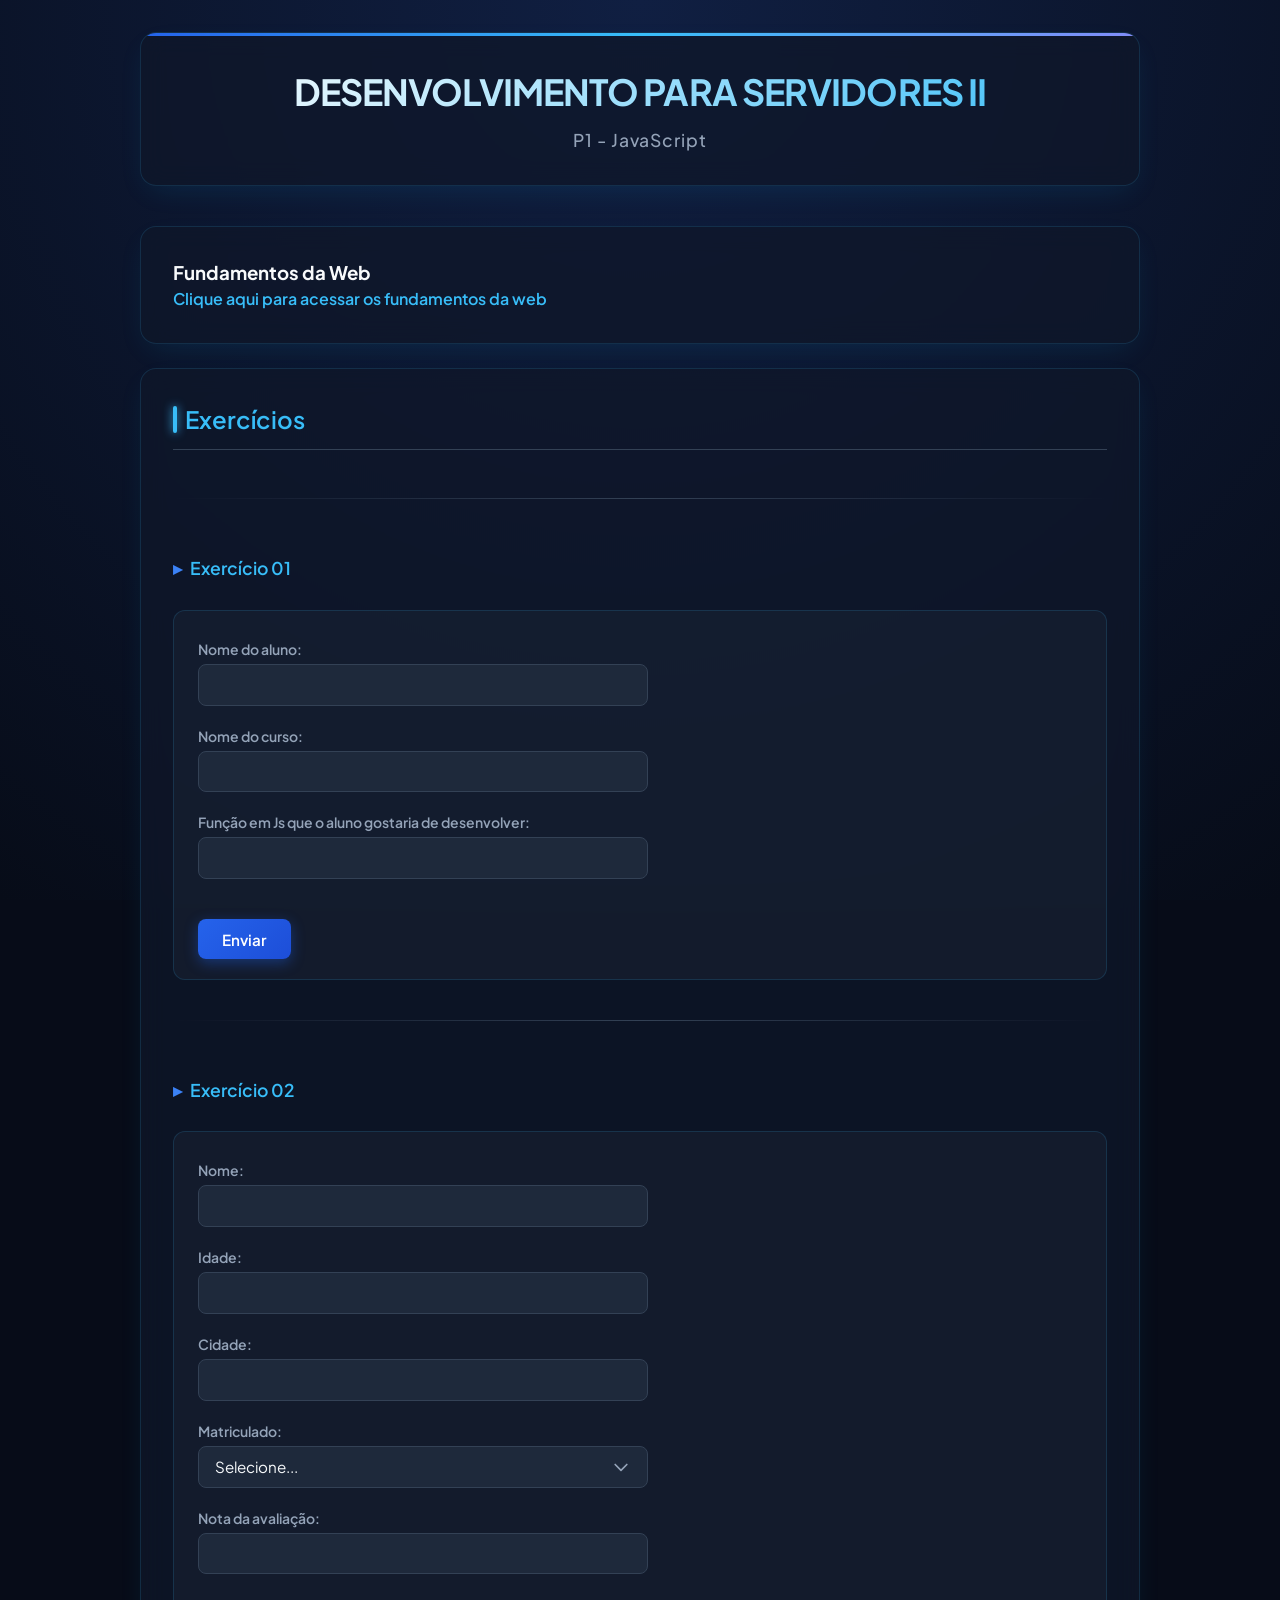
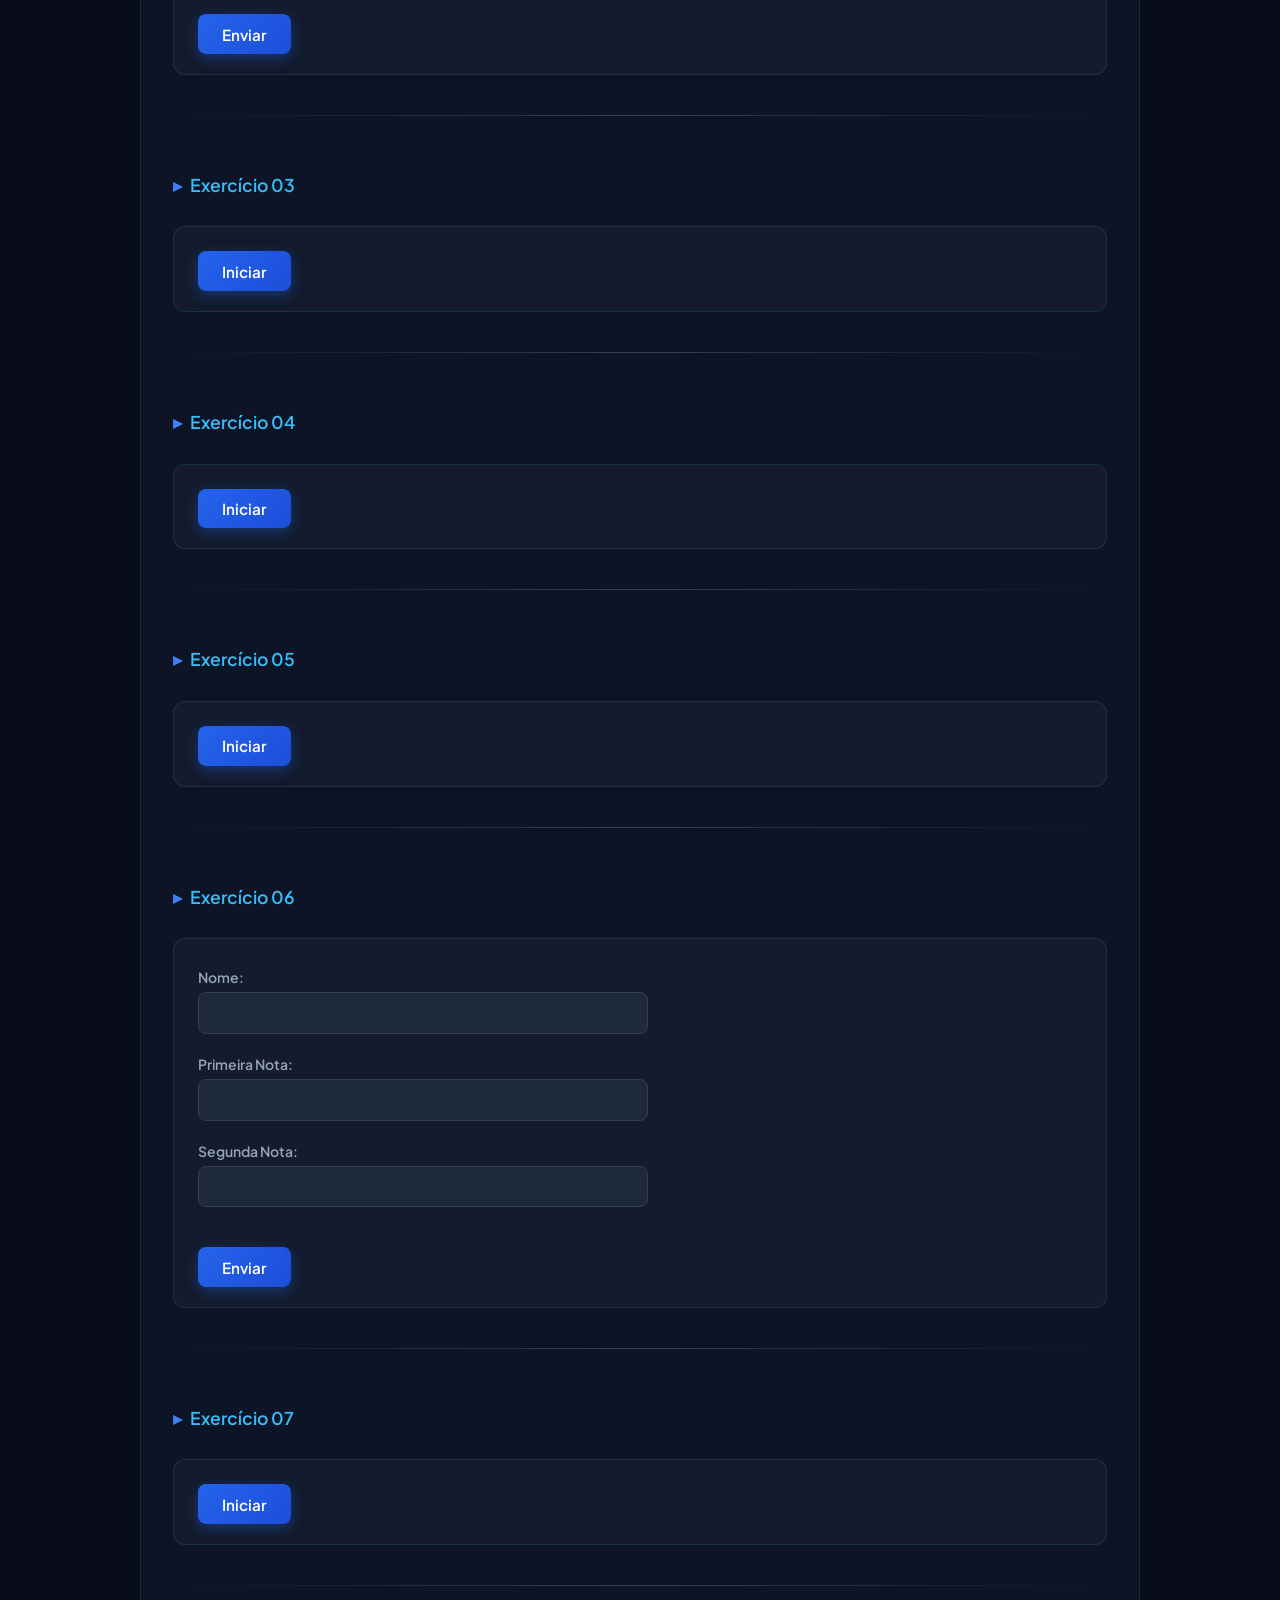
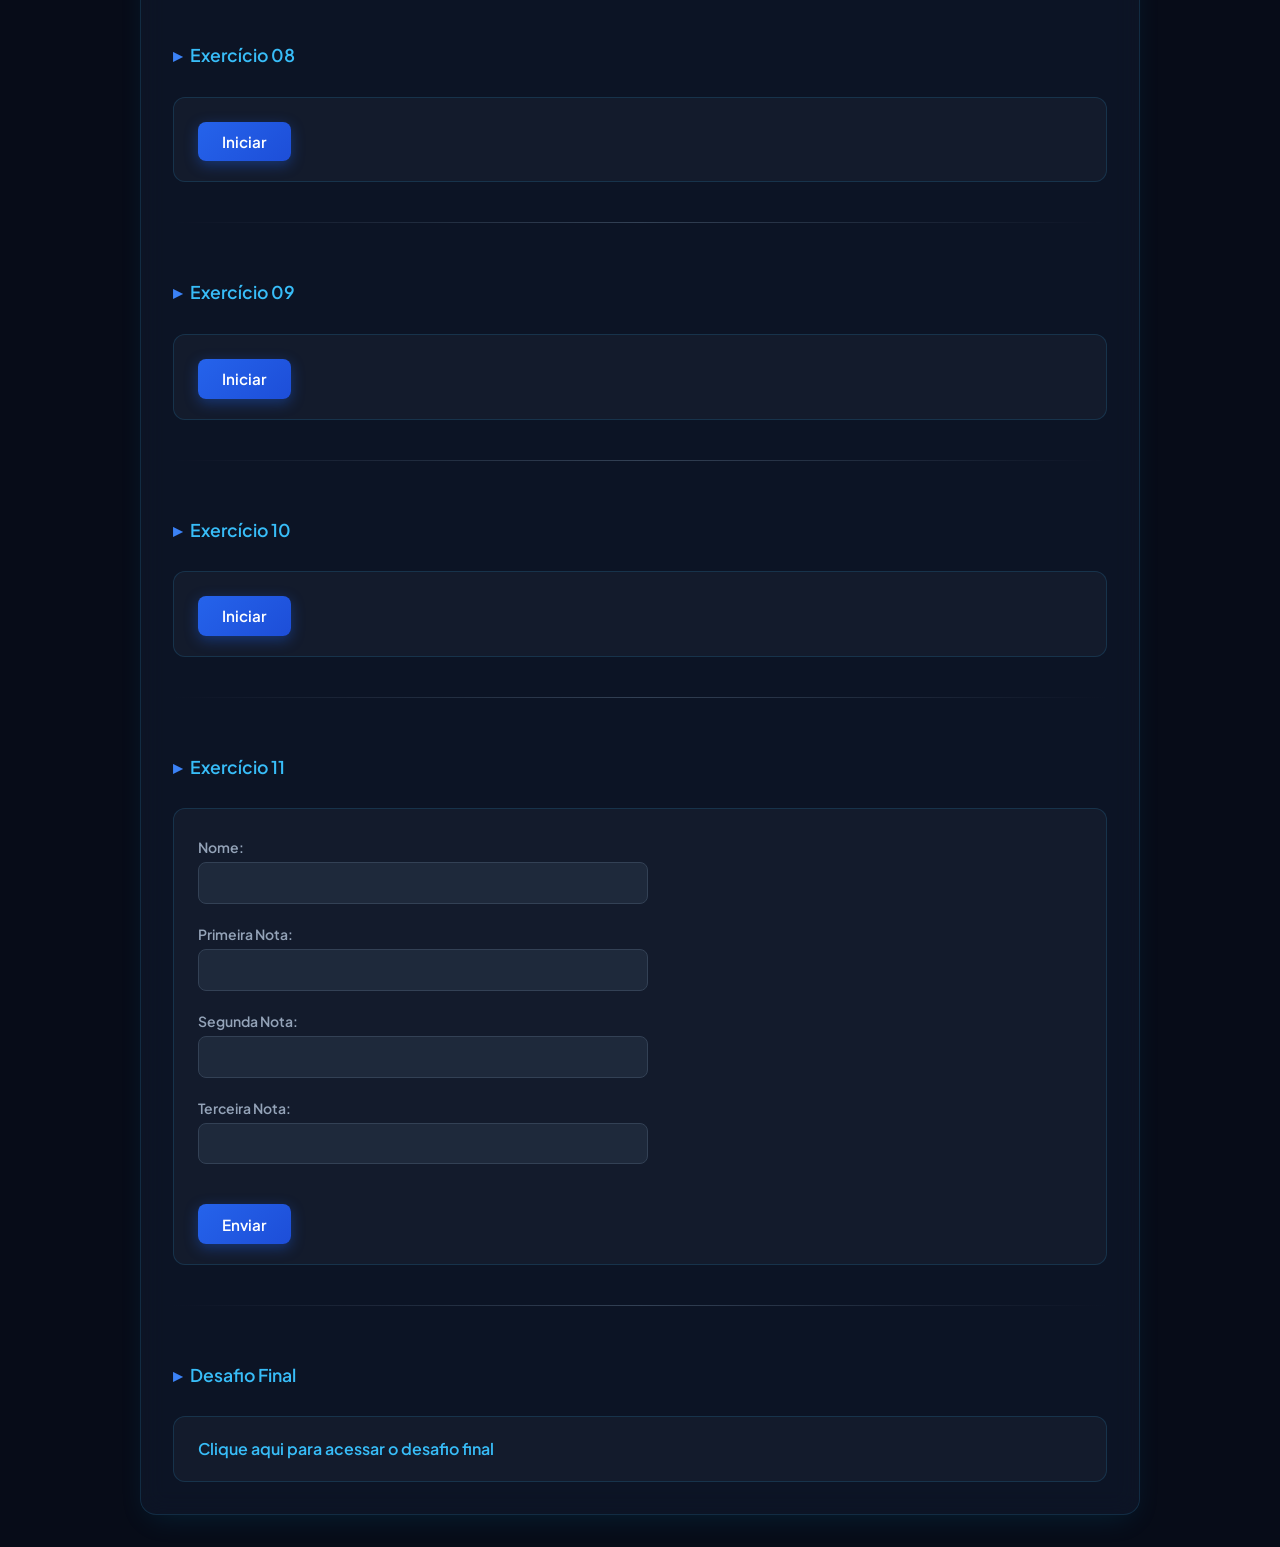
<file: index.html>
<!DOCTYPE html>
<html lang="pt-BR">

<head>
    <meta charset="UTF-8">
    <meta name="viewport" content="width=device-width, initial-scale=1.0">
    <link rel="stylesheet" href="style/style.css">
    <title>FATEC - DS II</title>
</head>

<body>
    <main>
        <header>
            <h1>Desenvolvimento para Servidores II</h1>
            <p>P1 - JavaScript</p>
        </header>

        <section>
            <h3>Fundamentos da Web</h3>
            <div>
                <a href="page/fundamentosDaWeb.html" >Clique aqui para acessar os fundamentos da web</a>
            </div>
        </section>
        <br>
        <section>
            <h2>Exercícios</h2>
            <div>
                <article>
                    <hr>
                    <h3>Exercício 01</h3>
                    <div>
                        <label for="nomeAluno">Nome do aluno:</label><br>
                        <input type="text" id="nomeAluno" name="nomeAluno" value=""><br>

                        <label for="nomeCurso">Nome do curso:</label><br>
                        <input type="text" id="nomeCurso" name="nomeCurso" value=""><br>

                        <label for="funcJs">Função em Js que o aluno gostaria de desenvolver:</label><br>
                        <input type="text" id="funcJs" name="funcJs" value=""><br><br>
                        
                        <button id="btn01">Enviar</button>
                    </div>
                    <hr>

                    <h3>Exercício 02</h3>
                    <div>
                        <label for="nome_02">Nome:</label><br>
                        <input type="text" id="nome_02" name="nome_02" value=""><br>

                        <label for="idade_02">Idade:</label><br>
                        <input type="number" id="idade_02" name="idade_02" value=""><br>

                        <label for="cidade_02">Cidade:</label><br>
                        <input type="text" id="cidade_02" name="cidade_02" value=""><br>

                        <label for="matriculado_02">Matriculado:</label><br>
                        <select id="matriculado_02" name="matriculado_02">
                            <option value="">Selecione...</option>
                            <option value="true">Sim</option>
                            <option value="false">Não</option>
                        </select><br>

                        <label for="notaAvaliacao_02">Nota da avaliação:</label><br>
                        <input type="number" id="notaAvaliacao_02" name="notaAvaliacao_02" value="" step="0.1" min="0" max="10"><br><br>

                        <button id="btn02">Enviar</button>
                    </div>
                    <hr>

                    <h3>Exercício 03</h3>
                    <div>
                        <button id="btn03">Iniciar</button>
                    </div>
                    <hr>

                    <h3>Exercício 04</h3>
                    <div>
                        <button id="btn04">Iniciar</button>
                    </div>
                    <hr>

                    <h3>Exercício 05</h3>
                    <div>
                        <button id="btn05">Iniciar</button>
                    </div>
                    <hr>

                    <h3>Exercício 06</h3>
                    <div>
                        <label for="nome_06">Nome:</label><br>
                        <input type="text" id="nome_06" name="nome_06" value=""><br>

                        <label for="nota1_06">Primeira Nota:</label><br>
                        <input type="number" id="nota1_06" name="nota1_06" value="" step="0.1" min="0" max="10"><br>

                        <label for="nota2_06">Segunda Nota:</label><br>
                        <input type="number" id="nota2_06" name="nota2_06" value="" step="0.1" min="0" max="10"><br><br>

                        <button id="btn06">Enviar</button>
                    </div>
                    <hr>

                    <h3>Exercício 07</h3>
                    <div>
                        <button id="btn07">Iniciar</button>
                    </div>
                    <hr>

                    <h3>Exercício 08</h3>
                    <div>
                        <button id="btn08">Iniciar</button>
                    </div>
                    <hr>

                    <h3>Exercício 09</h3>
                    <div>
                        <button id="btn09">Iniciar</button>
                    </div>
                    <hr>

                    <h3>Exercício 10</h3>
                    <div>
                        <button id="btn10">Iniciar</button>
                    </div>
                    <hr>

                    <h3>Exercício 11</h3>
                    <div>
                        <label for="nome_11">Nome:</label><br>
                        <input type="text" id="nome_11" name="nome_11" value=""><br>

                        <label for="nota1_11">Primeira Nota:</label><br>
                        <input type="number" id="nota1_11" name="nota1_11" value="" step="0.1" min="0" max="10"><br>

                        <label for="nota2_11">Segunda Nota:</label><br>
                        <input type="number" id="nota2_11" name="nota2_11" value="" step="0.1" min="0" max="10"><br>

                        <label for="nota3_11">Terceira Nota:</label><br>
                        <input type="number" id="nota3_11" name="nota3_11" value="" step="0.1" min="0" max="10"><br><br>

                        <button id="btn11">Enviar</button>
                    </div>
                    <hr>

                    <h3>Desafio Final</h3>
                    <div>
                        <a href="page/desafioFinal.html" >Clique aqui para acessar o desafio final</a>
                    </div>
                    
                </article>
            </div>
        </section>
    </main>
</body>
<script src="Js/Ex01.js"></script>
<script src="Js/Ex02.js"></script>
<script src="Js/Ex03.js"></script>
<script src="Js/Ex04.js"></script>
<script src="Js/Ex05.js"></script>
<script src="Js/Ex06.js"></script>
<script src="Js/ex07.js"></script>
<script src="Js/Ex08.js"></script>
<script src="Js/Ex09.js"></script>
<script src="Js/Ex10.js"></script>
<script src="Js/Ex11.js"></script>
</html>
</file>
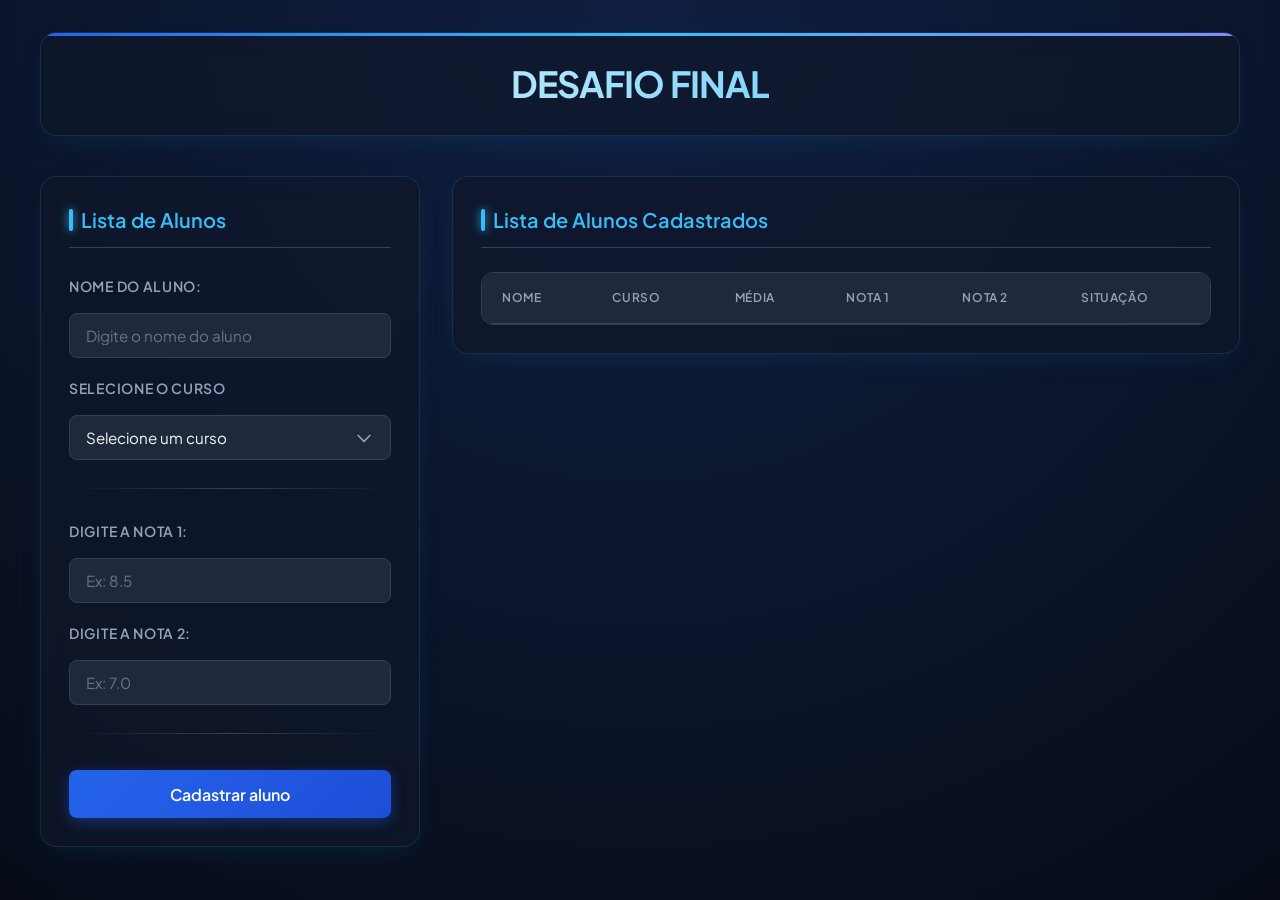
<file: page/desafioFinal.html>
<!DOCTYPE html>
<html lang="PT-Br">
<head>
    <meta charset="UTF-8">
    <meta name="viewport" content="width=device-width, initial-scale=1.0">
    <link rel="stylesheet" href="../style/DesafioFinal.css">
    <title>FATEC</title>
</head>
<body>
    <header>
        <h1>Desafio Final</h1>
    </header>
    <main>
        <section id="creat">
            <h2>Lista de Alunos</h2>
            <article>
                <h3>Nome do Aluno:</h3>
                <div>
                    <input type="text" id="nome" name="nome" placeholder="Digite o nome do aluno">
                </div>
                <h3>Selecione o Curso</h3>
                <div>
                    <select name="curso" id="curso">
                        <option value="" disabled selected>Selecione um curso</option>
                        <option value="SI">Sistemas de Informação</option>
                        <option value="CC">Ciência da Computação</option>
                        <option value="ADS">Análise e Desenvolvimento de Sistemas</option>
                        <option value="ADM">Administração</option>
                    </select>
                </div>

                <hr>

                <h3>Digite a nota 1:</h3>
                <div>
                    <input type="number" id="nota1" name="nota1" step="0.1" min="0" max="10" placeholder="Ex: 8.5">
                </div>
                <h3>Digite a nota 2:</h3>
                <div>
                    <input type="number" id="nota2" name="nota2" step="0.1" min="0" max="10" placeholder="Ex: 7.0">
                </div>

                <hr>

                <button id="btnCadastrar">Cadastrar aluno</button>

            </article>
        </section>
        <section id="read">
            <h2>Lista de Alunos Cadastrados</h2>
            <article>
                <table>
                    <thead id="alunosCadastradosHead">
                        <tr>
                            <th scope="col">Nome</th>
                            <th scope="col">Curso</th>
                            <th scope="col">Média</th>
                            <th scope="col">Nota 1</th>
                            <th scope="col">Nota 2</th>
                            <th scope="col">Situação</th>
                        </tr>
                    </thead>
                    <tbody id="alunosCadastradosBody">
                       
                    </tbody>
                </table>
            </article>
        </section>
    </main>
</body>
<script src="../Js/desafioFinal.js"></script>
</html>
</file>
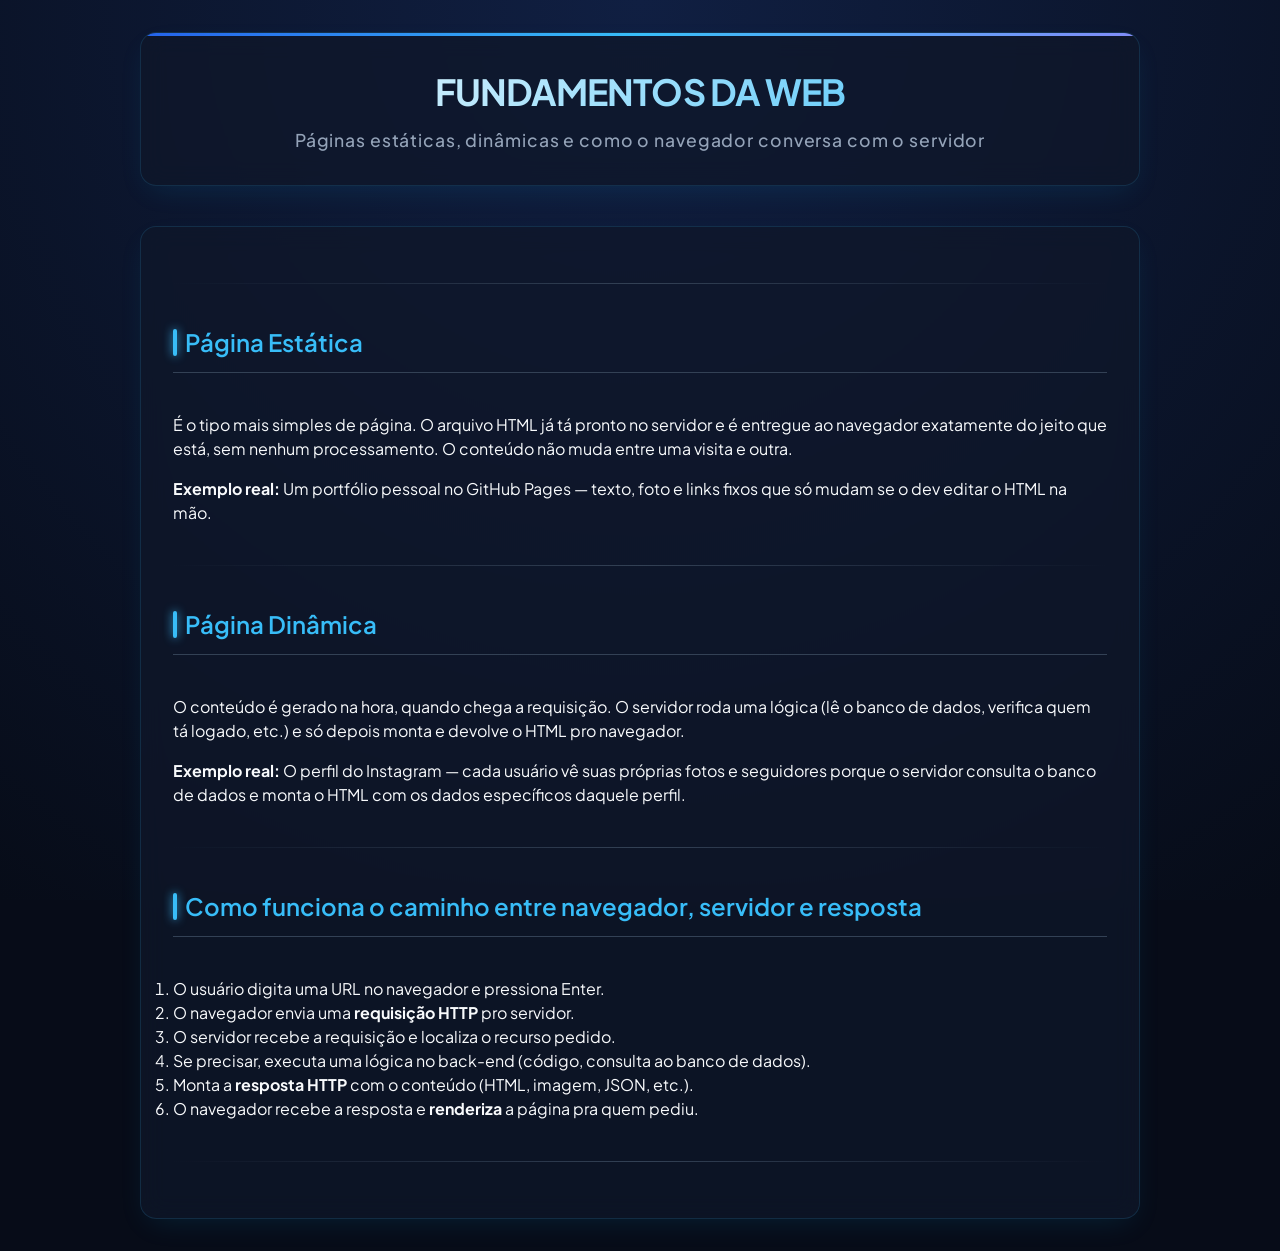
<file: page/fundamentosDaWeb.html>
<!DOCTYPE html>
<html lang="pt-BR">
<head>
    <meta charset="UTF-8">
    <meta name="viewport" content="width=device-width, initial-scale=1.0">
    <link rel="stylesheet" href="../style/style.css">
    <title>Fundamentos da Web</title>
</head>
<body>
    <main>
        <header>
            <h1>Fundamentos da Web</h1>
            <p>Páginas estáticas, dinâmicas e como o navegador conversa com o servidor</p>
        </header>

        <section>
            <article>
                <hr>
                <h2>Página Estática</h2>
                <p>
                    É o tipo mais simples de página. O arquivo HTML já tá pronto no servidor e é
                    entregue ao navegador exatamente do jeito que está, sem nenhum processamento.
                    O conteúdo não muda entre uma visita e outra.
                </p>
                <p><strong>Exemplo real:</strong> Um portfólio pessoal no GitHub Pages — texto, foto e links
                fixos que só mudam se o dev editar o HTML na mão.</p>

                <hr>
                <h2>Página Dinâmica</h2>
                <p>
                    O conteúdo é gerado na hora, quando chega a requisição.
                    O servidor roda uma lógica (lê o banco de dados, verifica quem tá logado, etc.)
                    e só depois monta e devolve o HTML pro navegador.
                </p>
                <p><strong>Exemplo real:</strong> O perfil do Instagram — cada usuário vê suas próprias fotos
                e seguidores porque o servidor consulta o banco de dados e monta o HTML com os dados
                específicos daquele perfil.</p>

                <hr>
                <h2>Como funciona o caminho entre navegador, servidor e resposta</h2>
                <ol>
                    <li>O usuário digita uma URL no navegador e pressiona Enter.</li>
                    <li>O navegador envia uma <strong>requisição HTTP</strong> pro servidor.</li>
                    <li>O servidor recebe a requisição e localiza o recurso pedido.</li>
                    <li>Se precisar, executa uma lógica no back-end (código, consulta ao banco de dados).</li>
                    <li>Monta a <strong>resposta HTTP</strong> com o conteúdo (HTML, imagem, JSON, etc.).</li>
                    <li>O navegador recebe a resposta e <strong>renderiza</strong> a página pra quem pediu.</li>
                </ol>
                <hr>
            </article>
        </section>
    </main>
</body>
</html>
</file>
<file: style/style.css>
@import url('https://fonts.googleapis.com/css2?family=Plus+Jakarta+Sans:wght@400;500;600;700&display=swap');

/* ==========================================================================
   CSS Design System - Dark Blue Theme (Exercícios FATEC - DS II)
   ========================================================================== */

:root {
  --font-family: 'Plus Jakarta Sans', -apple-system, BlinkMacSystemFont, 'Segoe UI', Roboto, sans-serif;
  
  /* Color Palette - Deep Dark Navy & Electric Blue */
  --bg-gradient: radial-gradient(circle at 50% 0%, #101f42 0%, #070c18 100%);
  --bg-color: #070c18;
  --card-bg: rgba(15, 23, 42, 0.75);
  --card-border: rgba(56, 189, 248, 0.15);
  --card-glow: 0 10px 30px -10px rgba(14, 165, 233, 0.15);
  
  /* Primary & Accents */
  --primary-blue: #2563eb;
  --primary-blue-hover: #3b82f6;
  --accent-cyan: #38bdf8;
  --accent-cyan-glow: rgba(56, 189, 248, 0.4);
  
  /* Typography */
  --text-primary: #f8fafc;
  --text-secondary: #94a3b8;
  --text-muted: #64748b;
  
  /* Form elements */
  --input-bg: #1e293b;
  --input-border: #334155;
  --input-border-focus: #38bdf8;
  --input-text: #f8fafc;
  --placeholder: #64748b;
}

/* Base resets & global styles */
* {
  box-sizing: border-box;
  margin: 0;
  padding: 0;
}

body {
  font-family: var(--font-family);
  background: var(--bg-color);
  background-image: var(--bg-gradient);
  background-attachment: fixed;
  color: var(--text-primary);
  min-height: 100vh;
  padding: 2rem 1.5rem;
  line-height: 1.5;
  -webkit-font-smoothing: antialiased;
}

/* Header */
header {
  text-align: center;
  max-width: 1000px;
  margin: 0 auto 2.5rem auto;
  padding: 2rem 1.5rem;
  background: var(--card-bg);
  backdrop-filter: blur(12px);
  -webkit-backdrop-filter: blur(12px);
  border: 1px solid var(--card-border);
  border-radius: 16px;
  box-shadow: var(--card-glow);
  position: relative;
  overflow: hidden;
}

header::before {
  content: '';
  position: absolute;
  top: 0;
  left: 0;
  right: 0;
  height: 3px;
  background: linear-gradient(90deg, #2563eb, #38bdf8, #818cf8);
}

header h1 {
  font-size: 2.25rem;
  font-weight: 700;
  letter-spacing: -0.025em;
  background: linear-gradient(135deg, #ffffff 0%, #38bdf8 100%);
  -webkit-background-clip: text;
  -webkit-text-fill-color: transparent;
  text-transform: uppercase;
  margin-bottom: 0.5rem;
}

header p {
  color: var(--text-secondary);
  font-size: 1.1rem;
  font-weight: 500;
  letter-spacing: 0.05em;
}

/* Main Container Layout */
main {
  max-width: 1000px;
  margin: 0 auto;
}

/* Main Section Card */
section {
  background: var(--card-bg);
  backdrop-filter: blur(12px);
  -webkit-backdrop-filter: blur(12px);
  border: 1px solid var(--card-border);
  border-radius: 16px;
  padding: 2rem;
  box-shadow: var(--card-glow);
}

section h2 {
  font-size: 1.5rem;
  font-weight: 600;
  color: var(--accent-cyan);
  margin-bottom: 1.5rem;
  padding-bottom: 0.75rem;
  border-bottom: 1px solid var(--input-border);
  display: flex;
  align-items: center;
  gap: 0.5rem;
}

section h2::before {
  content: '';
  display: inline-block;
  width: 4px;
  height: 1.1em;
  background: var(--accent-cyan);
  border-radius: 4px;
  box-shadow: 0 0 10px var(--accent-cyan);
}

/* Article Container */
article {
  display: flex;
  flex-direction: column;
  gap: 1rem;
}

/* Individual Exercise Titles & Cards */
article h3 {
  font-size: 1.1rem;
  font-weight: 600;
  color: var(--accent-cyan);
  margin-top: 1rem;
  margin-bottom: 0.75rem;
  display: flex;
  align-items: center;
  gap: 0.5rem;
}

article h3::before {
  content: '▸';
  color: var(--primary-blue-hover);
}

article > div {
  background: rgba(30, 41, 59, 0.4);
  border: 1px solid var(--card-border);
  border-radius: 12px;
  padding: 1.25rem 1.5rem;
  transition: all 0.2s ease;
}

article > div:hover {
  border-color: rgba(56, 189, 248, 0.3);
  background: rgba(30, 41, 59, 0.6);
  box-shadow: 0 4px 20px -5px rgba(14, 165, 233, 0.1);
}

/* Labels and Inputs */
label {
  display: inline-block;
  font-size: 0.875rem;
  font-weight: 600;
  color: var(--text-secondary);
  margin-top: 0.5rem;
  margin-bottom: 0.25rem;
}

input[type="text"],
input[type="number"],
select {
  width: 100%;
  max-width: 450px;
  padding: 0.65rem 1rem;
  margin-bottom: 0.75rem;
  font-family: inherit;
  font-size: 0.95rem;
  color: var(--input-text);
  background-color: var(--input-bg);
  border: 1px solid var(--input-border);
  border-radius: 8px;
  outline: none;
  transition: all 0.2s ease;
}

select {
  cursor: pointer;
  appearance: none;
  background-image: url("data:image/svg+xml,%3Csvg xmlns='http://www.w3.org/2000/svg' fill='none' viewBox='0 0 24 24' stroke='%2394a3b8'%3E%3Cpath stroke-linecap='round' stroke-linejoin='round' stroke-width='2' d='M19 9l-7 7-7-7'%3E%3C/path%3E%3C/svg%3E");
  background-repeat: no-repeat;
  background-position: right 1rem center;
  background-size: 1.25rem;
  padding-right: 2.5rem;
}

select option {
  background-color: #0f172a;
  color: var(--text-primary);
}

input[type="text"]:focus,
input[type="number"]:focus,
select:focus {
  border-color: var(--input-border-focus);
  box-shadow: 0 0 0 3px var(--accent-cyan-glow);
  background-color: #1e293b;
}

/* Horizontal Dividers */
hr {
  border: none;
  height: 1px;
  background: linear-gradient(90deg, transparent, var(--input-border), transparent);
  margin: 1.5rem 0;
}

/* Buttons */
button {
  padding: 0.65rem 1.5rem;
  font-family: inherit;
  font-size: 0.95rem;
  font-weight: 600;
  color: #ffffff;
  background: linear-gradient(135deg, var(--primary-blue) 0%, #1d4ed8 100%);
  border: none;
  border-radius: 8px;
  cursor: pointer;
  box-shadow: 0 4px 14px 0 rgba(37, 99, 235, 0.39);
  transition: all 0.2s ease;
  margin-top: 0.25rem;
}

button:hover {
  background: linear-gradient(135deg, var(--primary-blue-hover) 0%, var(--primary-blue) 100%);
  box-shadow: 0 6px 20px 0 rgba(37, 99, 235, 0.55);
  transform: translateY(-1px);
}

button:active {
  transform: translateY(1px);
  box-shadow: 0 2px 8px 0 rgba(37, 99, 235, 0.39);
}

/* Links (<a>) */
a {
  color: var(--accent-cyan);
  text-decoration: none;
  font-weight: 600;
  position: relative;
  transition: color 0.2s ease, text-shadow 0.2s ease;
  display: inline-flex;
  align-items: center;
  gap: 0.35rem;
}

a::after {
  content: '';
  position: absolute;
  bottom: -2px;
  left: 0;
  width: 0;
  height: 2px;
  background: var(--accent-cyan);
  box-shadow: 0 0 8px var(--accent-cyan);
  transition: width 0.25s ease-in-out;
  border-radius: 2px;
}

a:hover {
  color: #7dd3fc;
  text-shadow: 0 0 8px rgba(56, 189, 248, 0.4);
}

a:hover::after {
  width: 100%;
}

a:focus-visible {
  outline: 2px solid var(--accent-cyan);
  outline-offset: 4px;
  border-radius: 4px;
}

/* Button variant for links */
a.btn,
a.button-link {
  display: inline-flex;
  align-items: center;
  justify-content: center;
  padding: 0.65rem 1.5rem;
  font-size: 0.95rem;
  font-weight: 600;
  color: #ffffff;
  background: linear-gradient(135deg, var(--primary-blue) 0%, #1d4ed8 100%);
  border-radius: 8px;
  box-shadow: 0 4px 14px 0 rgba(37, 99, 235, 0.39);
  transition: all 0.2s ease;
}

a.btn::after,
a.button-link::after {
  display: none;
}

a.btn:hover,
a.button-link:hover {
  color: #ffffff;
  background: linear-gradient(135deg, var(--primary-blue-hover) 0%, var(--primary-blue) 100%);
  box-shadow: 0 6px 20px 0 rgba(37, 99, 235, 0.55);
  transform: translateY(-1px);
}
</file>
<file: style/DesafioFinal.css>
@import url('https://fonts.googleapis.com/css2?family=Plus+Jakarta+Sans:wght@400;500;600;700&display=swap');

/* ==========================================================================
   CSS Design System - Dark Blue Theme (Desafio Final - FATEC)
   ========================================================================== */

:root {
  --font-family: 'Plus Jakarta Sans', -apple-system, BlinkMacSystemFont, 'Segoe UI', Roboto, sans-serif;
  
  /* Color Palette - Deep Dark Navy & Electric Blue */
  --bg-gradient: radial-gradient(circle at 50% 0%, #101f42 0%, #070c18 100%);
  --bg-color: #070c18;
  --card-bg: rgba(15, 23, 42, 0.75);
  --card-border: rgba(56, 189, 248, 0.15);
  --card-glow: 0 10px 30px -10px rgba(14, 165, 233, 0.15);
  
  /* Primary & Accents */
  --primary-blue: #2563eb;
  --primary-blue-hover: #3b82f6;
  --accent-cyan: #38bdf8;
  --accent-cyan-glow: rgba(56, 189, 248, 0.4);
  
  /* Typography */
  --text-primary: #f8fafc;
  --text-secondary: #94a3b8;
  --text-muted: #64748b;
  
  /* Form elements */
  --input-bg: #1e293b;
  --input-border: #334155;
  --input-border-focus: #38bdf8;
  --input-text: #f8fafc;
  --placeholder: #64748b;
  
  /* Table styling */
  --table-head-bg: #1e293b;
  --table-border: #334155;
  --table-row-hover: rgba(56, 189, 248, 0.06);
  --table-row-stripe: rgba(255, 255, 255, 0.015);
}

/* Base resets & global styles */
* {
  box-sizing: border-box;
  margin: 0;
  padding: 0;
}

body {
  font-family: var(--font-family);
  background: var(--bg-color);
  background-image: var(--bg-gradient);
  background-attachment: fixed;
  color: var(--text-primary);
  min-height: 100vh;
  padding: 2rem 1.5rem;
  line-height: 1.5;
  -webkit-font-smoothing: antialiased;
}

/* Header */
header {
  text-align: center;
  max-width: 1200px;
  margin: 0 auto 2.5rem auto;
  padding: 1.5rem;
  background: var(--card-bg);
  backdrop-filter: blur(12px);
  -webkit-backdrop-filter: blur(12px);
  border: 1px solid var(--card-border);
  border-radius: 16px;
  box-shadow: var(--card-glow);
  position: relative;
  overflow: hidden;
}

header::before {
  content: '';
  position: absolute;
  top: 0;
  left: 0;
  right: 0;
  height: 3px;
  background: linear-gradient(90deg, #2563eb, #38bdf8, #818cf8);
}

header h1 {
  font-size: 2.25rem;
  font-weight: 700;
  letter-spacing: -0.025em;
  background: linear-gradient(135deg, #ffffff 0%, #38bdf8 100%);
  -webkit-background-clip: text;
  -webkit-text-fill-color: transparent;
  text-transform: uppercase;
}

/* Main Container Layout */
main {
  max-width: 1200px;
  margin: 0 auto;
  display: grid;
  grid-template-columns: 380px 1fr;
  gap: 2rem;
  align-items: start;
}

@media (max-width: 992px) {
  main {
    grid-template-columns: 1fr;
  }
}

/* Section Cards */
section {
  background: var(--card-bg);
  backdrop-filter: blur(12px);
  -webkit-backdrop-filter: blur(12px);
  border: 1px solid var(--card-border);
  border-radius: 16px;
  padding: 1.75rem;
  box-shadow: var(--card-glow);
  transition: transform 0.2s ease, box-shadow 0.2s ease;
}

section:hover {
  border-color: rgba(56, 189, 248, 0.3);
}

section h2 {
  font-size: 1.25rem;
  font-weight: 600;
  color: var(--accent-cyan);
  margin-bottom: 1.5rem;
  padding-bottom: 0.75rem;
  border-bottom: 1px solid var(--input-border);
  display: flex;
  align-items: center;
  gap: 0.5rem;
}

/* Section Headings accent decoration */
section h2::before {
  content: '';
  display: inline-block;
  width: 4px;
  height: 1.1em;
  background: var(--accent-cyan);
  border-radius: 4px;
  box-shadow: 0 0 10px var(--accent-cyan);
}

/* Form Styles (#creat) */
#creat article {
  display: flex;
  flex-direction: column;
  gap: 1rem;
}

#creat h3 {
  font-size: 0.875rem;
  font-weight: 600;
  color: var(--text-secondary);
  text-transform: uppercase;
  letter-spacing: 0.05em;
  margin-top: 0.25rem;
}

#creat input[type="text"],
#creat input[type="number"],
#creat select {
  width: 100%;
  padding: 0.75rem 1rem;
  font-family: inherit;
  font-size: 0.95rem;
  color: var(--input-text);
  background-color: var(--input-bg);
  border: 1px solid var(--input-border);
  border-radius: 8px;
  outline: none;
  transition: all 0.2s ease;
}

#creat select {
  cursor: pointer;
  appearance: none;
  background-image: url("data:image/svg+xml,%3Csvg xmlns='http://www.w3.org/2000/svg' fill='none' viewBox='0 0 24 24' stroke='%2394a3b8'%3E%3Cpath stroke-linecap='round' stroke-linejoin='round' stroke-width='2' d='M19 9l-7 7-7-7'%3E%3C/path%3E%3C/svg%3E");
  background-repeat: no-repeat;
  background-position: right 1rem center;
  background-size: 1.25rem;
  padding-right: 2.5rem;
}

#creat select option {
  background-color: #0f172a;
  color: var(--text-primary);
}

#creat input[type="text"]::placeholder,
#creat input[type="number"]::placeholder {
  color: var(--placeholder);
}

#creat input[type="text"]:focus,
#creat input[type="number"]:focus,
#creat select:focus {
  border-color: var(--input-border-focus);
  box-shadow: 0 0 0 3px var(--accent-cyan-glow);
  background-color: #1e293b;
}

#creat hr {
  border: none;
  height: 1px;
  background: linear-gradient(90deg, transparent, var(--input-border), transparent);
  margin: 0.75rem 0;
}

/* Submit Button */
#btnCadastrar {
  margin-top: 0.5rem;
  padding: 0.85rem 1.5rem;
  font-family: inherit;
  font-size: 1rem;
  font-weight: 600;
  color: #ffffff;
  background: linear-gradient(135deg, var(--primary-blue) 0%, #1d4ed8 100%);
  border: none;
  border-radius: 8px;
  cursor: pointer;
  box-shadow: 0 4px 14px 0 rgba(37, 99, 235, 0.39);
  transition: all 0.2s ease;
}

#btnCadastrar:hover {
  background: linear-gradient(135deg, var(--primary-blue-hover) 0%, var(--primary-blue) 100%);
  box-shadow: 0 6px 20px 0 rgba(37, 99, 235, 0.55);
  transform: translateY(-1px);
}

#btnCadastrar:active {
  transform: translateY(1px);
  box-shadow: 0 2px 8px 0 rgba(37, 99, 235, 0.39);
}

/* Table Section (#read) */
#read article {
  width: 100%;
  overflow-x: auto;
  border-radius: 12px;
  border: 1px solid var(--input-border);
}

table {
  width: 100%;
  border-collapse: collapse;
  text-align: left;
  font-size: 0.925rem;
}

thead th {
  background-color: var(--table-head-bg);
  color: var(--text-secondary);
  font-weight: 600;
  text-transform: uppercase;
  font-size: 0.75rem;
  letter-spacing: 0.05em;
  padding: 1rem 1.25rem;
  border-bottom: 1px solid var(--input-border);
  white-space: nowrap;
}

tbody tr {
  border-bottom: 1px solid rgba(51, 65, 85, 0.5);
  transition: background-color 0.15s ease;
}

tbody tr:nth-child(even) {
  background-color: var(--table-row-stripe);
}

tbody tr:hover {
  background-color: var(--table-row-hover);
}

tbody td {
  padding: 1rem 1.25rem;
  color: var(--text-primary);
  white-space: nowrap;
}
</file>
